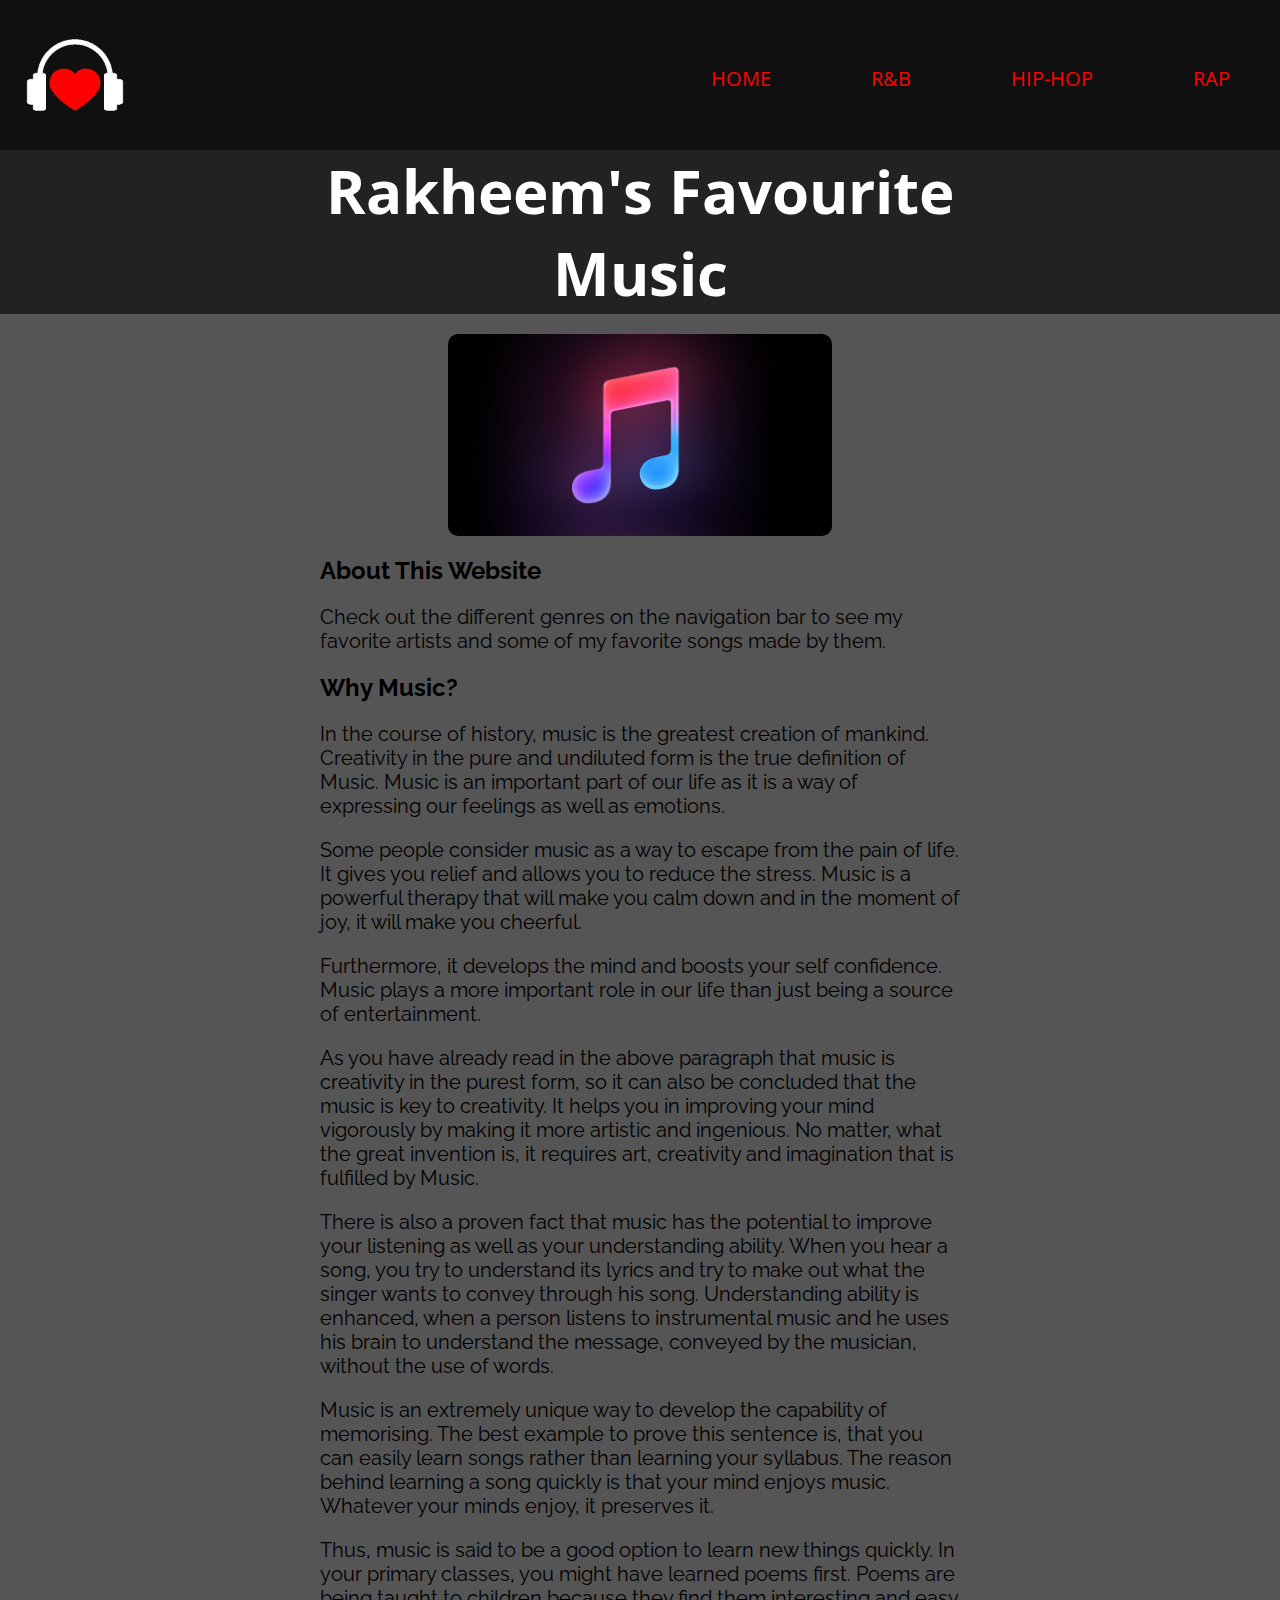
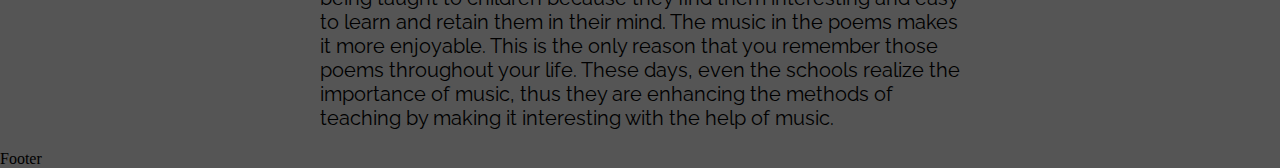
<file: index.html>
<!DOCTYPE html>
<html lang="">
  <head>
    <link
      href="https://fonts.googleapis.com/css2?family=Open+Sans&family=Raleway&display=swap"
      rel="stylesheet"
    />
    <link href="style.css" rel="stylesheet" />
    <meta charset="utf-8" />
    <title>Rakheem's Music</title>
    <link rel="shortcut icon" href="Images/icon.png" />
  </head>
  <body>
    <header>
      <div class="logo">
        <img src="Images/icon.png" alt="music icon" />
      </div>
      <ul class="navigation">
        <li><a href="index.html">HOME</a></li>
        <li><a href="rnb.html">R&B</a></li>
        <li><a href="hiphop.html">HIP-HOP</a></li>
        <li><a href="rap.html">RAP</a></li>
      </ul>
    </header>
    <main>
      <div id="banner">
        <div class="container">
          <h1>Rakheem's Favourite Music</h1>
        </div>
      </div>
      <div id="page_content">
        <div class="container">
          <img src="Images/music.jpg" alt="music picture" />
          <h2>About This Website</h2>
          <p>
            Check out the different genres on the navigation bar to see my
            favorite artists and some of my favorite songs made by them.
          </p>
          <h2>Why Music?</h2>
          <p>
            In the course of history, music is the greatest creation of mankind.
            Creativity in the pure and undiluted form is the true definition of
            Music. Music is an important part of our life as it is a way of
            expressing our feelings as well as emotions.
          </p>
          <p>
            Some people consider music as a way to escape from the pain of life.
            It gives you relief and allows you to reduce the stress. Music is a
            powerful therapy that will make you calm down and in the moment of
            joy, it will make you cheerful.
          </p>
          <p>
            Furthermore, it develops the mind and boosts your self confidence.
            Music plays a more important role in our life than just being a
            source of entertainment.
          </p>
          <p>
            As you have already read in the above paragraph that music is
            creativity in the purest form, so it can also be concluded that the
            music is key to creativity. It helps you in improving your mind
            vigorously by making it more artistic and ingenious. No matter, what
            the great invention is, it requires art, creativity and imagination
            that is fulfilled by Music.
          </p>
          <p>
            There is also a proven fact that music has the potential to improve
            your listening as well as your understanding ability. When you hear
            a song, you try to understand its lyrics and try to make out what
            the singer wants to convey through his song. Understanding ability
            is enhanced, when a person listens to instrumental music and he uses
            his brain to understand the message, conveyed by the musician,
            without the use of words.
          </p>
          <p>
            Music is an extremely unique way to develop the capability of
            memorising. The best example to prove this sentence is, that you can
            easily learn songs rather than learning your syllabus. The reason
            behind learning a song quickly is that your mind enjoys music.
            Whatever your minds enjoy, it preserves it.
          </p>
          <p>
            Thus, music is said to be a good option to learn new things quickly.
            In your primary classes, you might have learned poems first. Poems
            are being taught to children because they find them interesting and
            easy to learn and retain them in their mind. The music in the poems
            makes it more enjoyable. This is the only reason that you remember
            those poems throughout your life. These days, even the schools
            realize the importance of music, thus they are enhancing the methods
            of teaching by making it interesting with the help of music.
          </p>
        </div>
      </div>
    </main>
    <footer>Footer</footer>
  </body>
</html>
</file>
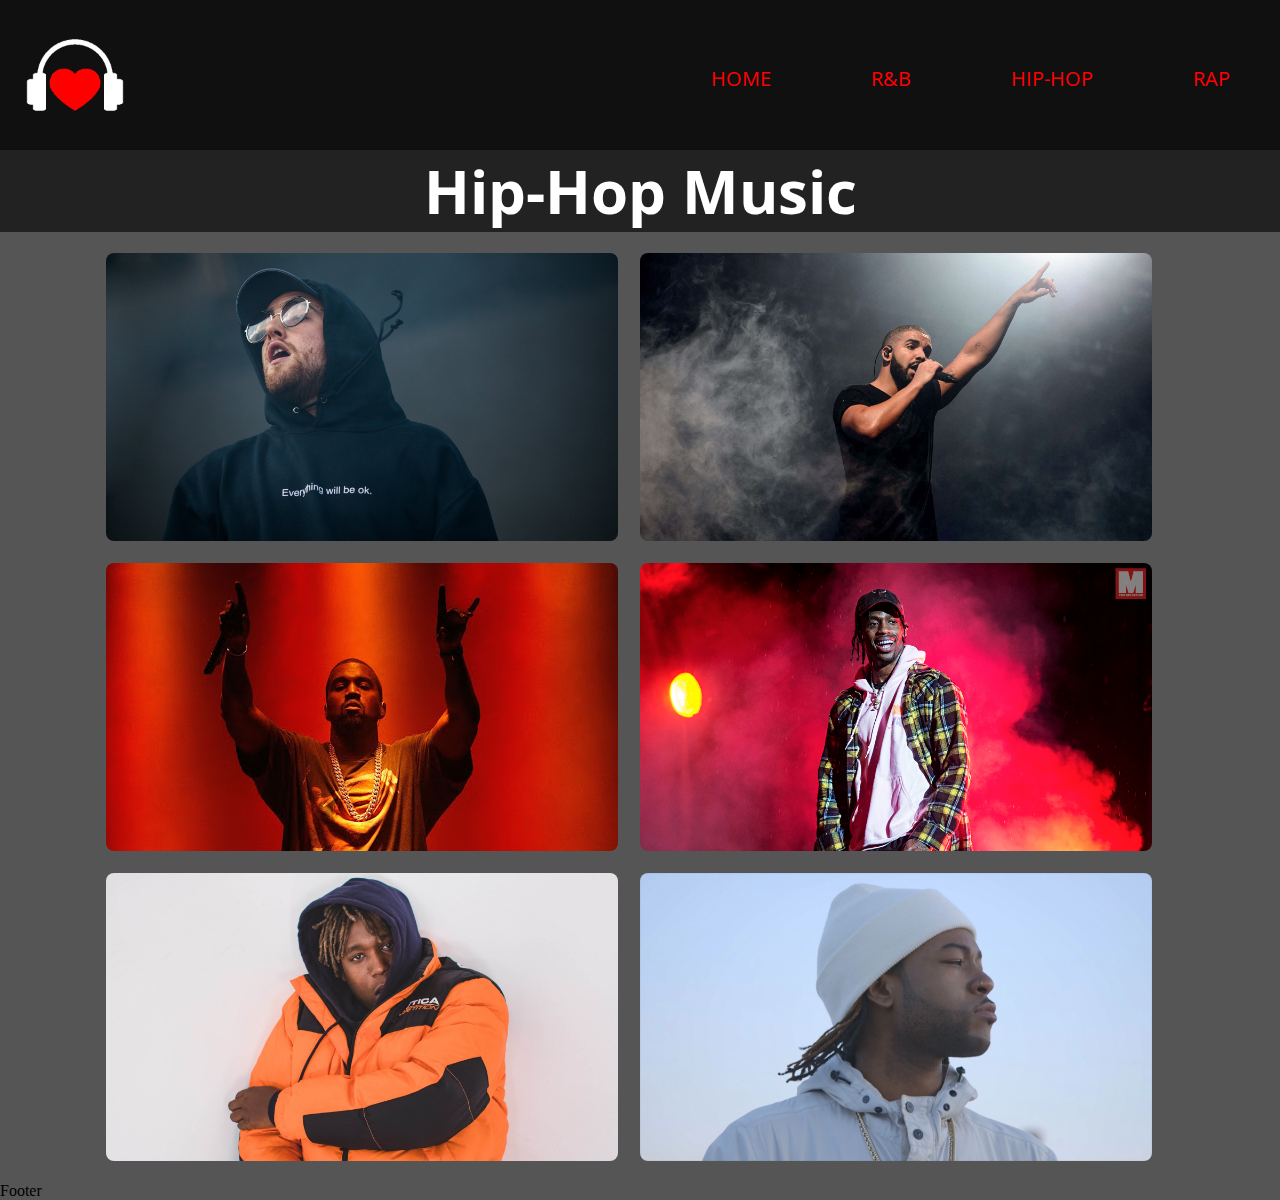
<file: hiphop.html>
<!DOCTYPE html>
<html lang="">
  <head>
    <link
      href="https://fonts.googleapis.com/css2?family=Open+Sans&family=Raleway&display=swap"
      rel="stylesheet"
    />
    <link href="style.css" rel="stylesheet" />
    <meta charset="utf-8" />
    <title>Rakheem's Music</title>
    <link rel="shortcut icon" href="/Images/icon.png" />
  </head>
  <body>
    <header>
      <div class="logo">
        <img src="Images/icon.png" alt="music icon" />
      </div>
      <ul class="navigation">
        <li><a href="index.html">HOME</a></li>
        <li><a href="rnb.html">R&B</a></li>
        <li><a href="hiphop.html">HIP-HOP</a></li>
        <li><a href="rap.html">RAP</a></li>
      </ul>
    </header>
    <main>
      <div id="banner">
        <div class="container">
          <h1>Hip-Hop Music</h1>
        </div>
      </div>
      <div id="artists_content">
        <div class="art_container">
          <table>
            <tr>
              <th>
                <img src="Images/mac.jpg" />
              </th>
              <th>
                <img src="Images/drake.jpg" />
              </th>
            </tr>
            <tr>
              <th>
                <img src="Images/kanye.jpg" />
              </th>
              <th>
                <img src="Images/travis.jpg" />
              </th>
            </tr>
            <tr>
              <th>
                <img src="Images/don.jpg" />
              </th>
              <th>
                <img src="Images/party.jpg" />
              </th>
              <th></th>
            </tr>
          </table>
        </div>
      </div>
    </main>
    <footer>Footer</footer>
  </body>
</html>
</file>
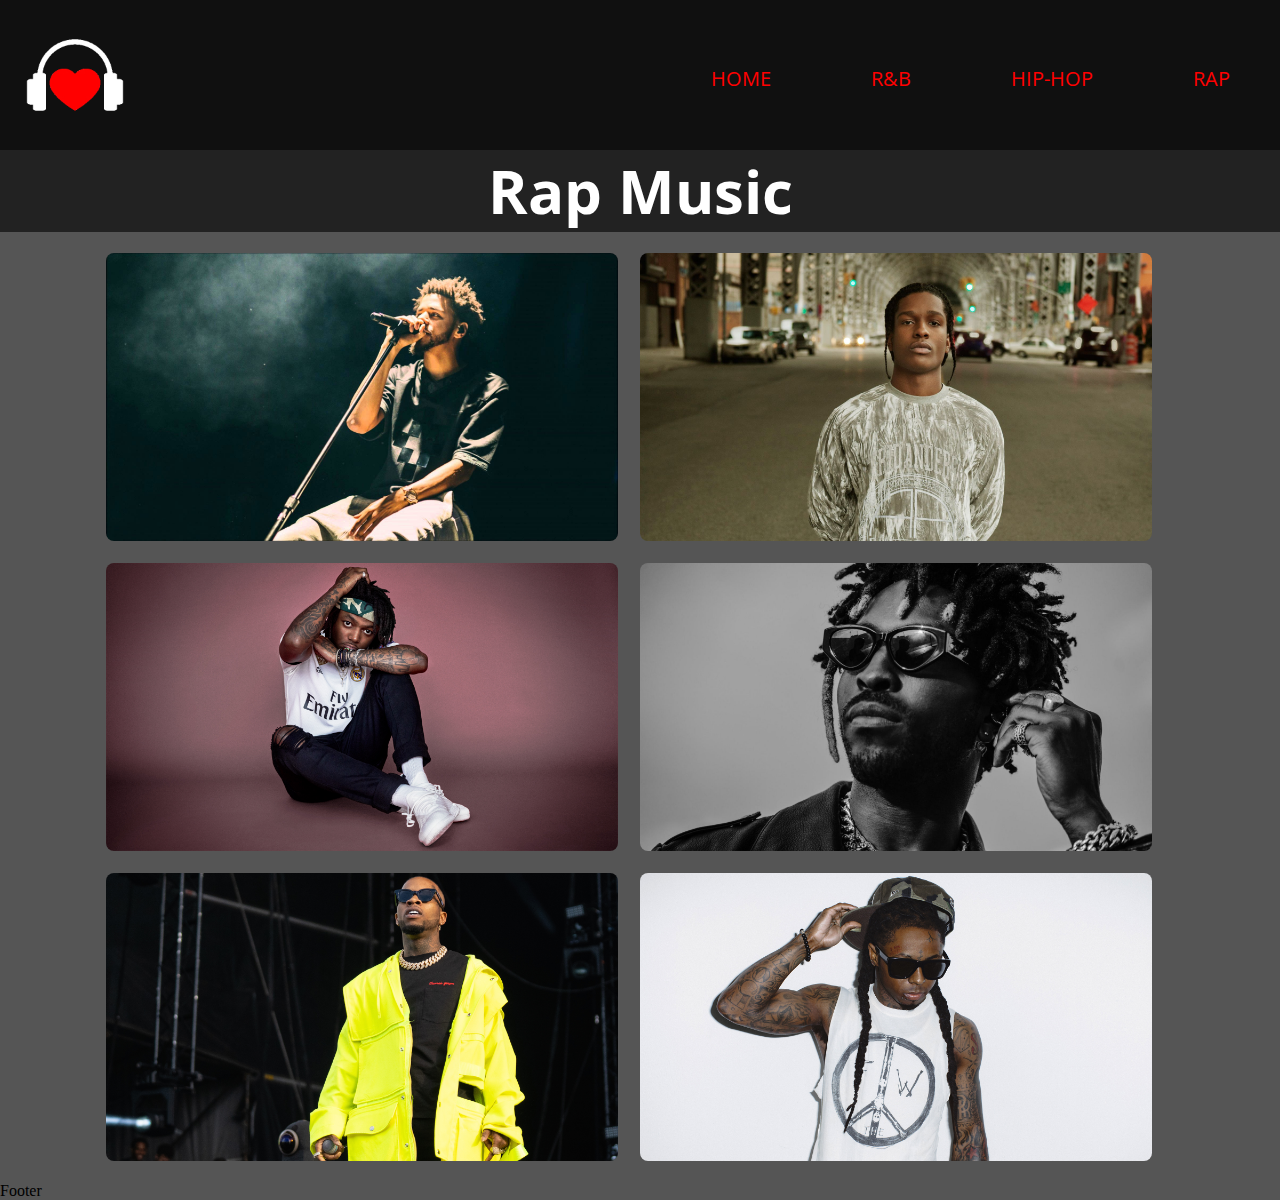
<file: rap.html>
<!DOCTYPE html>
<html lang="">
  <head>
    <link
      href="https://fonts.googleapis.com/css2?family=Open+Sans&family=Raleway&display=swap"
      rel="stylesheet"
    />
    <link href="style.css" rel="stylesheet" />
    <meta charset="utf-8" />
    <title>Rakheem's Music</title>
    <link rel="shortcut icon" href="Images/icon.png" />
  </head>
  <body>
    <header>
      <div class="logo">
        <img src="Images/icon.png" alt="music icon" />
      </div>
      <ul class="navigation">
        <li><a href="index.html">HOME</a></li>
        <li><a href="rnb.html">R&B</a></li>
        <li><a href="hiphop.html">HIP-HOP</a></li>
        <li><a href="rap.html">RAP</a></li>
      </ul>
    </header>
    <main>
      <div id="banner">
        <div class="container">
          <h1>Rap Music</h1>
        </div>
      </div>
      <div id="artists_content">
        <div class="art_container">
          <table>
            <tr>
              <th>
                <img src="Images/jcole.jpg" />
              </th>
              <th>
                <img src="Images/asap.jpg" />
              </th>
            </tr>
            <tr>
              <th>
                <img src="Images/jid.jpg" />
              </th>
              <th>
                <img src="Images/saint.jpg" />
              </th>
            </tr>
            <tr>
              <th>
                <img src="Images/tory.jpg" />
              </th>
              <th>
                <img src="Images/wayne.jpg" />
              </th>
              <th></th>
            </tr>
          </table>
        </div>
      </div>
    </main>
    <footer>Footer</footer>
  </body>
</html>
</file>
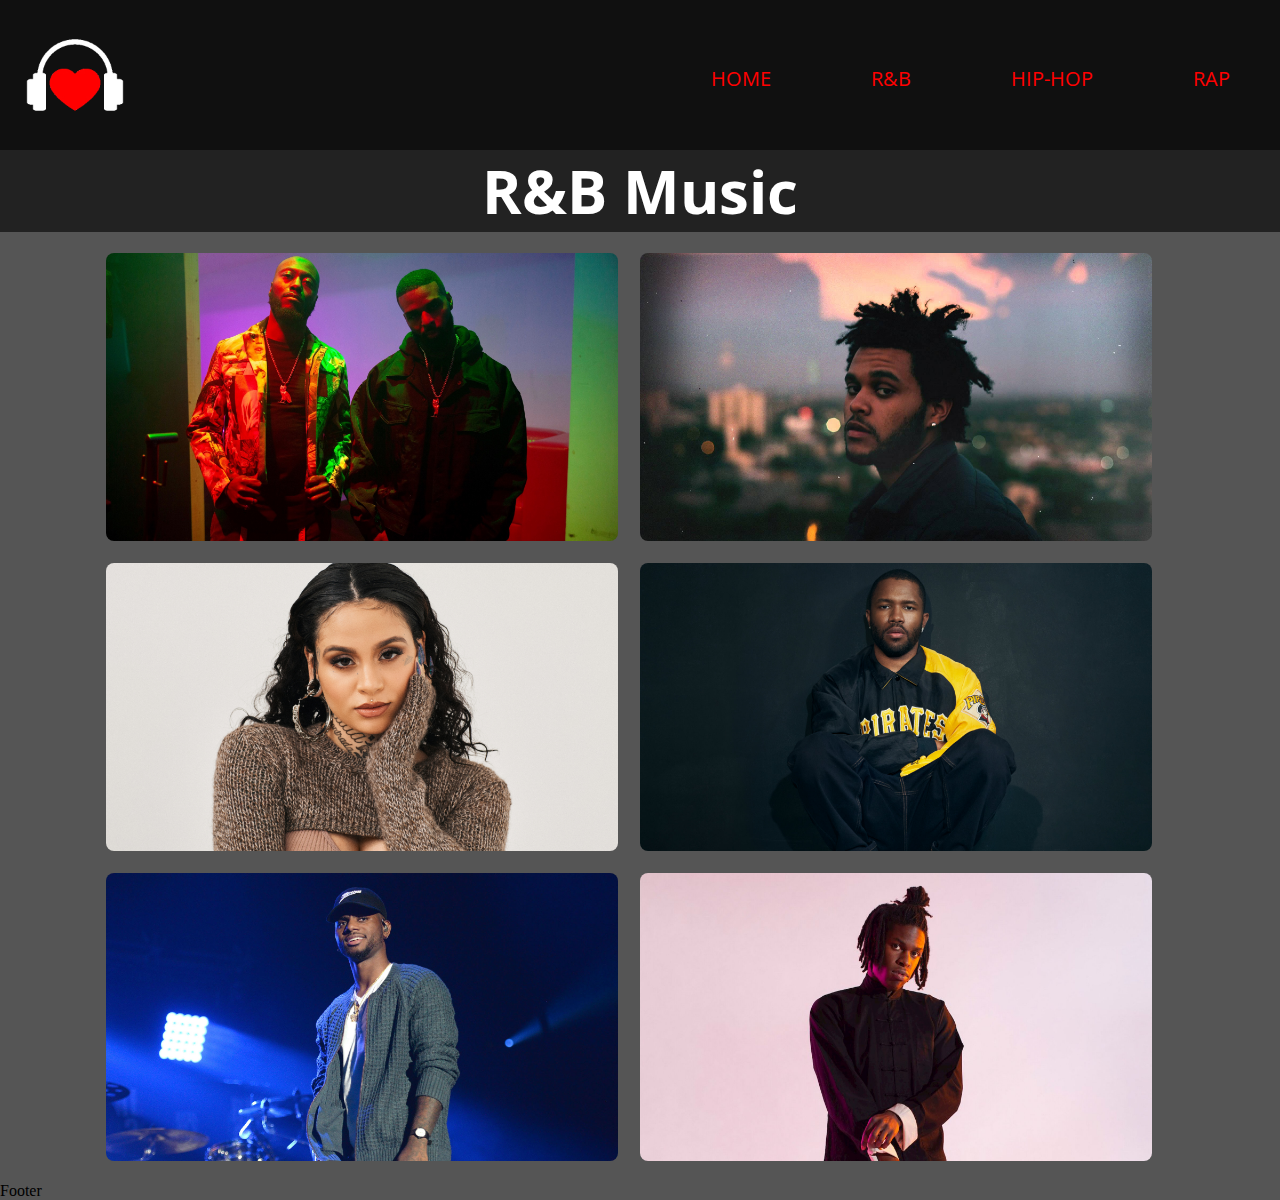
<file: rnb.html>
<!DOCTYPE html>
<html lang="">
  <head>
    <link
      href="https://fonts.googleapis.com/css2?family=Open+Sans&family=Raleway&display=swap"
      rel="stylesheet"
    />
    <link href="style.css" rel="stylesheet" />
    <meta charset="utf-8" />
    <title>Rakheem's Music</title>
    <link rel="shortcut icon" href="Images/icon.png" />
  </head>
  <body>
    <header>
      <div class="logo">
        <img src="Images/icon.png" alt="music icon" />
      </div>
      <ul class="navigation">
        <li><a href="index.html">HOME</a></li>
        <li><a href="rnb.html">R&B</a></li>
        <li><a href="hiphop.html">HIP-HOP</a></li>
        <li><a href="rap.html">RAP</a></li>
      </ul>
    </header>
    <main>
      <div id="banner">
        <div class="container">
          <h1>R&B Music</h1>
        </div>
      </div>
      <div id="artists_content">
        <div class="art_container">
          <table>
            <tr>
              <th>
                <img src="Images/dvsn.jpg" />
              </th>
              <th>
                <img src="Images/theweeknd.jpg" />
              </th>
            </tr>
            <tr>
              <th>
                <img src="Images/kehlani.jpg" />
              </th>
              <th>
                <img src="Images/frank.jpg" />
              </th>
            </tr>
            <tr>
              <th>
                <img src="Images/bryson.jpg" />
              </th>
              <th>
                <img src="Images/daniel.jpg" />
              </th>
              <th></th>
            </tr>
          </table>
        </div>
      </div>
    </main>
    <footer>Footer</footer>
  </body>
</html>
</file>
<file: style.css>
header {
  margin: 0;
  padding: 0;
  width: 100%;
  height: 150px;
  text-align: center;
  background: #101010;
  font-family: Open Sans;
}

.logo {
  height: 100%;
  display: table;
  float: left;
}

.logo img {
  height: 150px;
  width: 150px;
  display: table-cell;
  vertical-align: middle;
  float: left;
}

.navigation {
  list-style-type: none;
  margin: 0px;
  padding: 0px;
  color: white;
  float: right;
  display: flex;
}

.navigation a {
  height: 50%;
  display: block;
  float: left;
  padding: 50px 30px;
}

.navigation li a {
  display: block;
  text-align: center;
  font-size: 20px;
  padding: 65px 50px;
  text-decoration: none;
  color: red;
}

.navigation li a:hover {
  background-color: #333;
  width: auto;
  height: auto;
}

body {
  margin: 0;
  padding: 0;
  min-height: 100vh;
  display: flex;
  flex-direction: column;
  background-color: #555;
}

#banner {
  background-color: #222;
  color: white;
}

#banner h1 {
  font-size: 60px;
  margin: 0 0;
  text-align: center;
  font-family: Open Sans;
}

.container {
  width: 50%;
  margin: 0 auto;
}

.art_container {
  width: 90%;
  margin: 0 auto;
}

#page_content {
  text-align: center;
}

#page_content p {
  font-family: Raleway;
  font-size: 20px;
  text-align: left;
}

#page_content h2 {
  font-family: Raleway;
  text-align: left;
}

#page_content img {
  margin: 20px;
  display: block;
  margin-left: auto;
  margin-right: auto;
  width: 60%;
  border-radius: 10px;
}

#artists_content img {
  display: block;
  margin-left: auto;
  margin-right: auto;
  border-radius: 8px;
  width: 512px;
  height: 288px;
  text-align: center;
}

#artists_content table {
  border-spacing: 20px;
  display: flex;
  flex-direction: vertical;
  justify-content: center;
  align-items: center;
}

footer {
  margin-top: auto;
}
</file>
